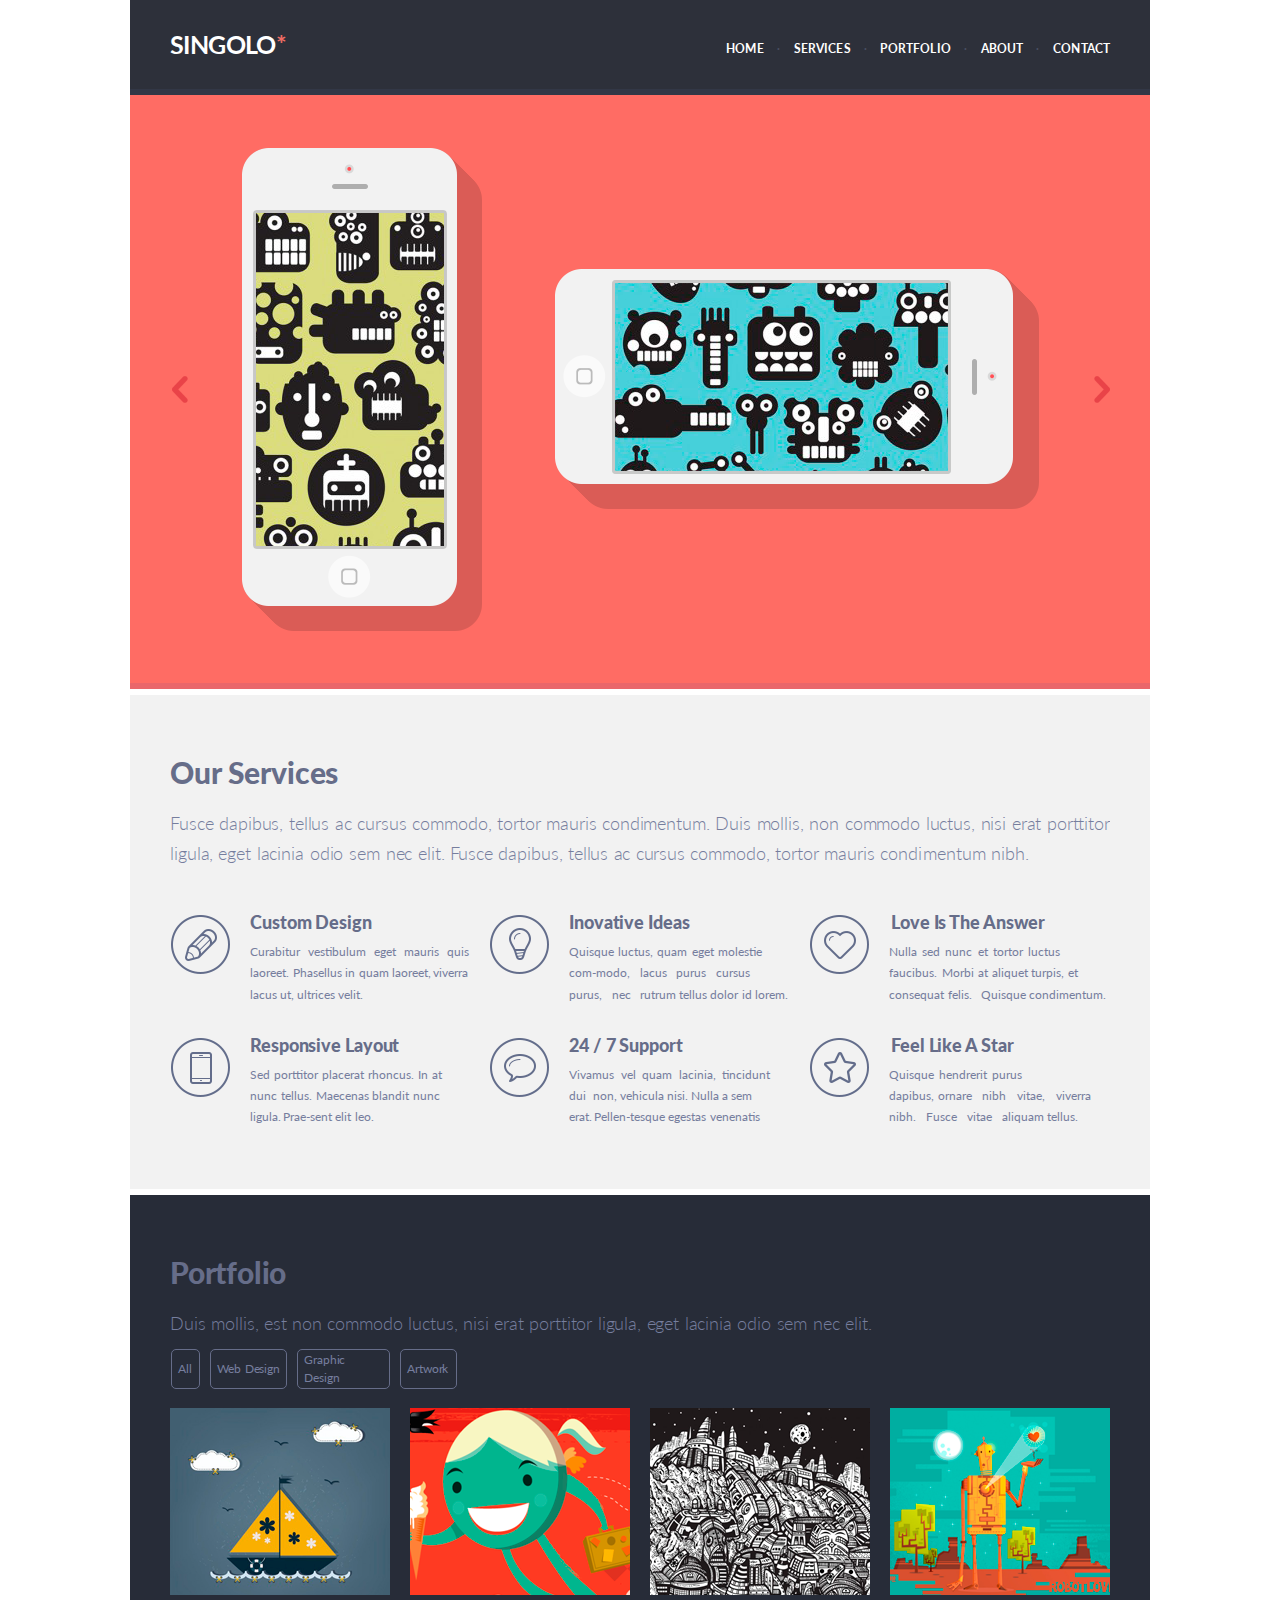
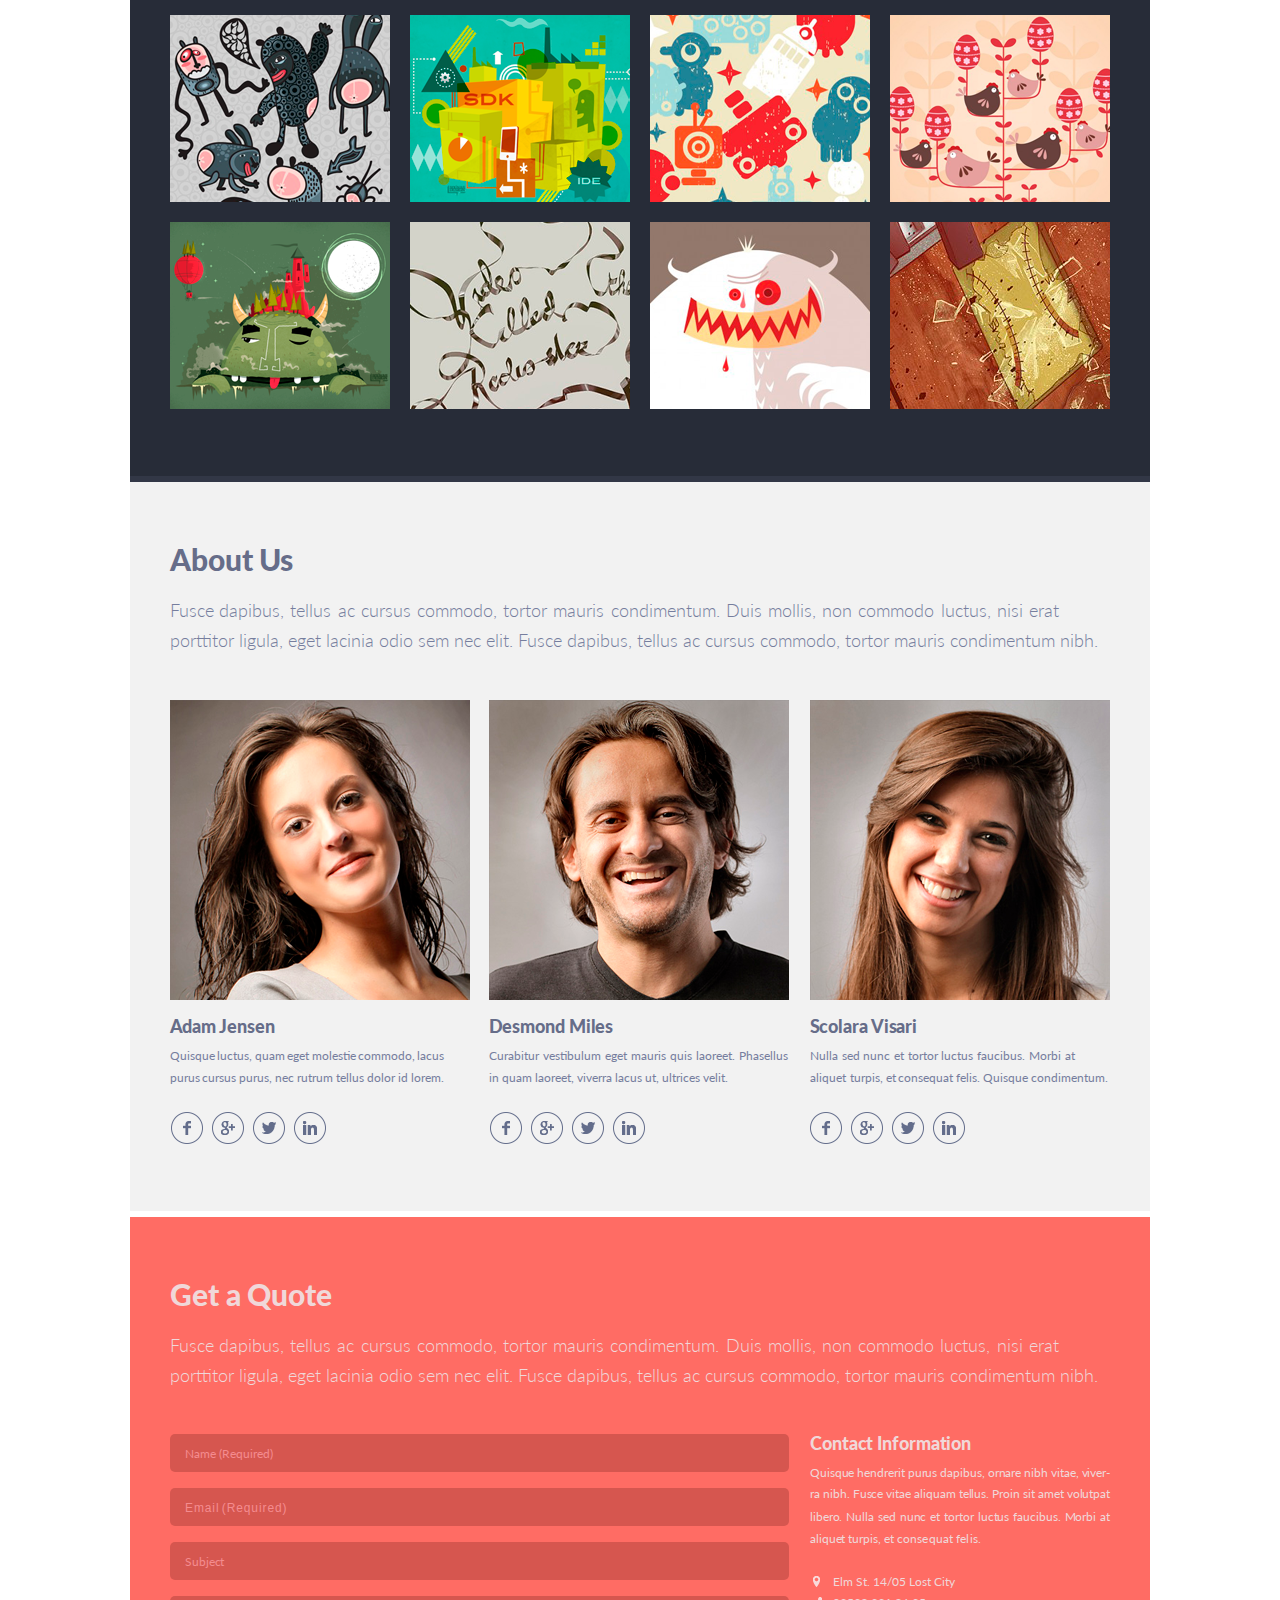
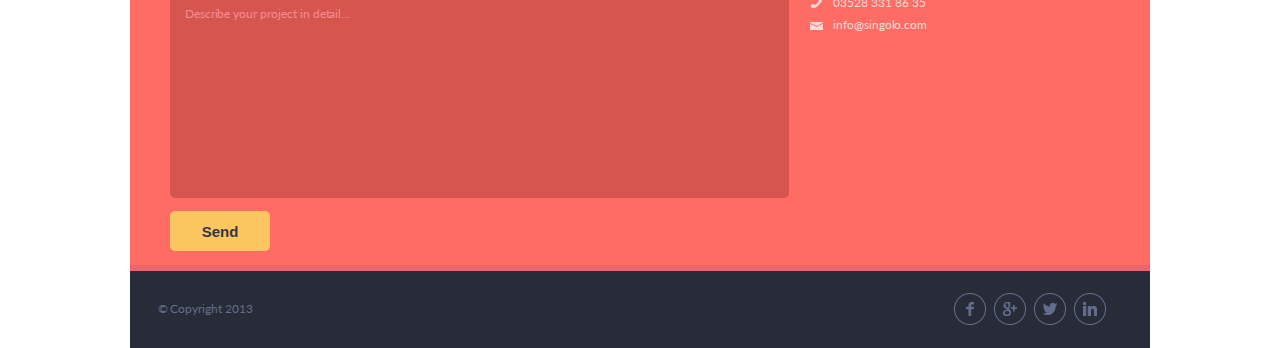
<file: index.html>
<!DOCTYPE html>
<html lang="en">
  <head>
    <meta charset="UTF-8" />
    <meta name="viewport" content="width=device-width, initial-scale=1.0" />
    <link rel="stylesheet" href="./style.css" />
    <link
      href="https://fonts.googleapis.com/css?family=Lato:400,700,300,900&display=swap"
      rel="stylesheet"
    />
    <title>Singolo</title>
  </head>
  <body>
    <div class="header">
      <div class="header_inner">
        
        <div class="header_burger">
           <span class="burger_line"></span>
        </div>

        <div class="logo">SINGOLO</div>
        <div class="site-header__nav-shadow"></div>
        <nav class="nav">
          <a href="#" class="nav-link">Home</a>
          <a href="#services" class="nav-link">Services</a>
          <a href="#portfolio" class="nav-link">Portfolio</a>
          <a href="#about_us" class="nav-link">About</a>
          <a href="#contacts" class="nav-link">Contact</a>
        </nav>
      </div>
    </div>

    <div class="MainSlider">
    
        <div class="slide active">
          <div class="slide-inner">
            <div class="phone-vert phone">
              <img src="./assets/img/iPhoneVert.png" alt="" />
              <img
                src="./assets/img/iPhoneVertDis.png"
                alt=""
                id="disVer"
                class="displayVert display"
              />
            </div>
            <div class="phone-hor phone">
              <img src="./assets/img/iPhonehor.png" alt="" />
              <img
                src="./assets/img/iPhoneHorDis.png"
                alt=""
                id="disHor"
                class="displayHor display"
              />
            </div>
          </div>
        </div>

        <div class="slide2 slide">
            <img src="./assets/img/Slide2.png" alt="" />
        </div>

      <div class="arrow-left">
        <img src="./assets/img/slide-button.png" alt="arrow-left" />
      </div>
      <!--ArrowLeft-->

      <div class="arrow-right">
        <img src="./assets/img/slide-button-right.png" alt="" />
      </div>
      <!--ArrowRight-->
    </div>
    <!--Main Slider-->

    <div class="service anchor" id="services">
      <h1>Our Services</h1>
      <div class="subtitle">
        <span style="word-spacing: -.3px;">
          Fusce dapibus, tellus ac cursus commodo, tortor mauris condimentum.
          Duis mollis, non commodo luctus, nisi erat porttitor ligula,</span
        >
        <span style="word-spacing: .9px;">eget lacinia odio sem nec elit.</span>
        <span style="word-spacing: .4px;">Fusce dapibus, tellus ac cursus</span>
        <span style="letter-spacing: 0.02px;">
          commodo, tortor mauris condimentum nibh.</span
        >
      </div>
      <div class="service-block">
        <div class="service-flex">
          <div class="service-block-item">
            <img
              class="service-image"
              src="./assets/img/service-Pen.png"
              alt=""
            />
            <section class="service-txt">
              <h3>Custom Design</h3>
              <p>
                <span class="service-txt1"
                  >Curabitur vestibulum eget mauris quis laoreet</span
                >.<span class="service-txt2"> Phasellus in quam laoreet,</span
                ><span class="service-txt3"
                  >viverra lacus ut, ultrices velit.</span
                >
              </p>
            </section>
          </div>

          <div class="service-block-item">
            <img
              class="service-image"
              src="./assets/img/service-Bulb.png"
              alt=""
            />
            <section class="service-txt">
              <h3>Inovative Ideas</h3>
              <p>
                <span style="word-spacing: 1.2px;"
                  >Quisque luctus, quam eget molestie com-modo</span
                >,<span style="word-spacing: 6.7px;">
                  lacus purus cursus purus, nec</span
                >
                rutrum<span style="word-spacing: .3px; line-height: 24px;">
                  tellus dolor id lorem.</span
                >
              </p>
            </section>
          </div>

          <div class="service-block-item">
            <img
              class="service-image"
              src="./assets/img/service-heart.png"
              alt=""
            />
            <section class="service-txt">
              <h3>Love Is The Answer</h3>
              <p>
                <span style="word-spacing: 2.2px;"
                  >Nulla sed nunc et tortor luctus faucibus. Morbi</span
                ><span style="word-spacing: .7px;"> at aliquet turpis,</span
                ><span style="word-spacing: .5px;"> et consequat felis.</span>
                <span style="word-spacing: .3px; line-height: 24px;"
                  >Quisque condimentum.</span
                >
              </p>
            </section>
          </div>

          <div class="service-block-item">
            <img
              class="service-image"
              src="./assets/img/service-phone.png"
              alt=""
            />
            <section class="service-txt">
              <h3>Responsive Layout</h3>
              <p>
                <span style="word-spacing: 1px;"
                  >Sed porttitor placerat rhoncus. In at nunc tellus.</span
                ><span style="word-spacing: .5px;">
                  Maecenas blandit nunc ligula.</span
                ><span
                  style="margin-left: 2.2px; word-spacing: .3px; line-height: 22px;"
                  >Prae-sent elit leo.</span
                >
              </p>
            </section>
          </div>
          <div class="service-block-item">
            <img
              class="service-image"
              src="./assets/img/srvice-Bubble.png"
              alt=""
            />
            <section class="service-txt">
              <h3>24 / 7 Support</h3>
              <p>
                <span style="word-spacing: 3.5px;"
                  >Vivamus vel quam lacinia, tincidunt dui non</span
                >,<span style="word-spacing: .1px;">
                  vehicula nisi. Nulla a sem erat.</span
                ><span
                  style="margin-left: 2.2px; word-spacing: .3px; line-height: 22px;"
                  >Pellen-tesque egestas venenatis lorem .</span
                >
              </p>
            </section>
          </div>

          <div class="service-block-item">
            <img
              class="service-image"
              src="./assets/img/service-star.png"
              alt=""
            />
            <section class="service-txt">
              <h3>Feel Like A Star</h3>
              <p>
                <span style="word-spacing: 2px;"
                  >Quisque hendrerit purus dapibus,</span
                ><span style="word-spacing: 7.7px; margin-left: 3.5px;"
                  >ornare nibh vitae, viverra nibh.</span
                ><span
                  style="margin-left: 9.5px; word-spacing: 7.4px;line-height: 22px;"
                  >Fusce vitae aliquam</span
                >
                <span style="margin-left: -6px;">tellus.</span>
              </p>
            </section>
          </div>
        </div>
      </div>
    </div>

    <div class="portfolio anchor" id="portfolio">
      <div class="container">
        <div class="wraper">
          <h2 class="portfolio-title">Portfolio</h2>
          <p class="portfolio-subtitle">
            Duis mollis, est non commodo luctus, nisi erat porttitor ligula,
            eget lacinia odio sem nec elit.
          </p>
        </div>

        <div class="filter">
          <button class="filter-item">
            All
          </button>
          <button style="word-spacing: 1px;" class="filter-item">
            Web Design
          </button>
          <button style="width: 93px;" class="filter-item">
            Graphic Design
          </button>
          <button style="width: 57px;" class="filter-item">
            Artwork
          </button>
        </div>

        <div class="portfolio-album">
          <div class="portfolio-img">
            <img class="pot-img" src="./assets/img/Project1.png" alt="" />
          </div>

          <div class="portfolio-img">
            <img class="pot-img" src="./assets/img/Project2.png" alt="" />
          </div>

          <div class="portfolio-img">
            <img class="pot-img" src="./assets/img/Project3.png" alt="" />
          </div>

          <div class="portfolio-img">
            <img class="pot-img" src="./assets/img/Project4.png" alt="" />
          </div>

          <div class="portfolio-img">
            <img class="pot-img" src="./assets/img/Project5.png" alt="" />
          </div>

          <div class="portfolio-img">
            <img class="pot-img" src="./assets/img/Project6.png" alt="" />
          </div>

          <div class="portfolio-img">
            <img class="pot-img" src="./assets/img/Project7.png" alt="" />
          </div>

          <div class="portfolio-img">
            <img class="pot-img" src="./assets/img/Project8.png" alt="" />
          </div>

          <div class="portfolio-img">
            <img class="pot-img" src="./assets/img/Project9.png" alt="" />
          </div>

          <div class="portfolio-img">
            <img class="pot-img" src="./assets/img/Project10.png" alt="" />
          </div>

          <div class="portfolio-img">
            <img class="pot-img" src="./assets/img/Project11.png" alt="" />
          </div>

          <div class="portfolio-img">
            <img class="pot-img" src="./assets/img/Project12.png" alt="" />
          </div>
        </div>
      </div>
    </div>
    <!--Portfolio-->

    <div class="about anchor" id="about_us">
      <!--about-Us-->
      <div class="container">
        <div class="about-title">About Us</div>
        <div class="about-subtitle">
          Fusce<span style="margin-left: .14px;"> dapibus</span>,<span
            style="word-spacing: 1.2px;"
          >
            tellus ac cursus commodo, tortor mauris condimentum. Duis mollis,
            non commodo luctus, nisi erat porttitor</span
          >
          ligula, eget lacinia odio sem nec elit. Fusce dapibus, tellus ac
          cursus commodo, tortor mauris condimentum nibh.
        </div>
      </div>

      <div class="photo">
        <div class="container">
          <div class="photo-flex">
            <div class="foto-inner">
              <img class="photo-item" src="./assets/img/adam.png" alt="photo" />
              <section class="photo-txt">
                <h2 class="name">Adam Jensen</h2>
                <p class="subName">
                  Quisque luctus, quam eget molestie commodo, lacus purus cursus
                  purus,<span style="word-spacing: .1px;">
                    nec rutrum tellus dolor id lorem.</span
                  >
                </p>
              </section>
              <div class="social">
                <div class="social-icon">
                  <img src="./assets/img/Facebook.svg.png" alt="" />
                  <img src="./assets/img/Google+.png" alt="" />
                  <img src="./assets/img/Twiter.png" alt="" />
                  <img src="./assets/img/LinkedIn.png" alt="" />
                </div>
              </div>
            </div>

            <div class="foto-inner">
              <img
                class="photo-item"
                src="./assets/img/desmond.png"
                alt="photo"
              />
              <section class="photo-txt">
                <h2 class="name">Desmond Miles</h2>
                <p class="subName">
                  Curabitur<span style="word-spacing: 1.05px;">
                    vestibulum eget mauris quis laoreet. Phasellus</span
                  ><span style="word-spacing: -.05px;">
                    in quam laoreet, viverra lacus ut, ultrices velit.</span
                  >
                </p>
              </section>
              <div class="social">
                <div class="social-icon">
                  <img src="./assets/img/Facebook.svg.png" alt="" />
                  <img src="./assets/img/Google+.png" alt="" />
                  <img src="./assets/img/Twiter.png" alt="" />
                  <img src="./assets/img/LinkedIn.png" alt="" />
                </div>
              </div>
            </div>

            <div class="foto-inner">
              <img
                class="photo-item"
                src="./assets/img/scolara.png"
                alt="photo"
              />
              <section class="photo-txt">
                <h2 class="name">Scolara Visari</h2>
                <p class="subName">
                  <span style="word-spacing: .7px;"
                    >Nulla sed nunc et tortor luctus faucibus. Morbi at aliquet
                    turpis,</span
                  ><span style="word-spacing: -.1px;">
                    et consequat felis. Quisque condimentum.</span
                  >
                </p>
              </section>
              <div class="social">
                <div class="social-icon">
                  <img src="./assets/img/Facebook.svg.png" alt="" />
                  <img src="./assets/img/Google+.png" alt="" />
                  <img src="./assets/img/Twiter.png" alt="" />
                  <img src="./assets/img/LinkedIn.png" alt="" />
                </div>
              </div>
            </div>
          </div>
          <!--Foto-flex-->
        </div>
      </div>
    </div>

    <div class="quote anchor" id="contacts">
      <div class="container">
        <div class="quote-inner">
          <h1 class="quote-title">
            Get a
            <span style="margin-left: -1.3px; letter-spacing: -.1px;"
              >Quote</span
            >
          </h1>
          <p class="quote-subtitle">
            Fusce dapibus,<span style="word-spacing: 1.2px;">
              tellus ac cursus commodo, tortor mauris condimentum. Duis mollis,
              non commodo luctus, nisi erat porttitor</span
            >
            ligula, eget lacinia odio sem nec elit. Fusce dapibus, tellus ac
            cursus commodo, tortor mauris condimentum nibh.
          </p>
        </div>
        <div class="form-flex">
          <div class="form">
            <div class="container">
              <form action="contact-information">
                <input
                  class="input-name focus"
                  type="text"
                  placeholder="Name (Required)"
                  required
                />

                <input
                  class="input-mail focus"
                  type="email"
                  placeholder="Email (Required)"
                  required
                />

                <input
                  class="input-subject focus"
                  type="text"
                  placeholder="Subject"
                />
                <textarea
                  class="input-textarea focus"
                  id="txt"
                  cols="30"
                  rows="10"
                  placeholder="Describe your project in detail..."
                ></textarea>
                <button class=" form__submit " type="submit">
                  Send
                </button>
              </form>
            </div>
          </div>

          <div class="info">
            <h2 class="info-title">Contact Information</h2>
            <p class="info-subtitle">
              Quisque hendrerit purus dapibus, ornare nibh vitae, viver-ra nibh.
              Fusce vitae aliquam tellus. Proin sit amet volutpat libero. Nulla
              sed nunc et tortor luctus faucibus. Morbi at
              <span style="line-height: 23px; letter-spacing: 1px;"></span
              >aliquet turpis,<span style="letter-spacing: .12px;">
                et consequat felis.</span
              >
            </p>
            <span class=" contact contact-location"
              >Elm St. 14/05 Lost City
            </span>
            <a href="tel:035283318635" class="contact contact-tel"
              >03528 331 86 35</a
            >
            <a href="mailto:info@singolo.com" class="contact contact-email"
              >info@singolo.com</a
            >
          </div>
        </div>
      </div>

         <div class="message">
           <div class="message-txt">
            <p class="correct">Письмо отправлено</p>
            <p class="theme">Тема:</p>
            <p class="description">Описание:</p>
            <a href="#foot" class="close">OK</a>
           </div>
         </div>

    </div><!--Quote-->

    <div class="footer" id="foot">
      <div class="container">
        <div class="footer-inner">
          <div class="copyright">&copy; Copyright 2013</div>
          <div class="footer-social">
            <a href="#" class="footer-link">
              <img src="./assets/img/Facebook.svg.png" alt="" />
            </a>
            <a href="#" class="footer-link"
              ><img src="./assets/img/Google+.png" alt=""
            /></a>
            <a href="#" class="footer-link">
              <img src="./assets/img/Twiter.png" alt="" />
            </a>
            <a href="#" class="footer-link">
              <img src="./assets/img/LinkedIn.png" alt="" />
            </a>
          </div>
        </div>
      </div>
    </div>
    <script src="./script.js"></script>
  </body>
</html>
</file>
<file: style.css>
@import "/assets/fonts/fonts.css";

body {
  margin: 0 auto;
  padding: 0;
  width: 1020px;
  font-family: "Lato", sans-serif;
}

h1,
h2,
h3,
h4,
h5,
h6,
p {
  margin: 0;
  padding: 0;
}

*,
::before,
::after {
  box-sizing: border-box;
  border: 0;
}

.container {
  width: 940px;
  margin: 0 auto;
}

/*Header____________________________________________*/

.header {
  /*background: url("./assets/img/HeaderBackGround.png");*/
  background-color: #2D303A;
  height: 95px;
  border-bottom: 6px solid #323746;
  max-width: 1020px;
  width: 100%;
}

.header_burger {
  display: none;
}

.sticky {
  position: fixed;
  width: 1020px;
  z-index: 9999;
  opacity: 80%;
  transition: 0.4s linear;
}

.header_inner {
  display: flex;
  justify-content: space-between;
  max-width: 1020px;
}

.logo {
  color: #fff;
  font-weight: 700;
  line-height: 30px;
  letter-spacing: -0.6px;
  font-size: 25px;
  padding-top: 29px;
  margin-left: 40px;
  padding-bottom: 34px;
}

.logo::after {
  content: "*";
  color: #f06c64;
}

/*Nav_______________________________________________*/
.nav {
  display: flex;
  justify-content: center;
  padding-top: 35px;
  margin-right: 10px;
}

.nav-link {
  color: #fff;
  text-decoration: none;
  text-transform: uppercase;
  font-weight: 700;
  letter-spacing: 0.16px;
  line-height: 30px;
  zoom: 96%;
  font-size: 12px;
  margin-right: 31px;
  transition: color 0.2s linear;
  position: relative;
}

.nav-link.active {
  color: #f06c64;
}

.nav-link::after {
  content: ".";
  color: #494e62;
  width: 5px;
  height: 5px;
  position: absolute;
  top: -3px;
  right: -21px;
  transform: translate(-50%);
}

.nav-link:last-child::after {
  display: none;
}

.nav-link:hover {
  cursor: pointer;
  color: #f06c64;
}
/*_______________________________________________Nav*/
/*_____________________________________________Header*/

/*Slider_____________________________________________*/

.MainSlider {
  position: relative;
  width: 100%;
  max-width: 1020px;
  overflow: hidden;
  display: flex;
}

.slide-inner {
  display: flex;
  padding-top: 53px;
  padding-bottom: 55px;
  overflow: hidden;

  background: url("assets/img/SliderBackGround.png");
  border-bottom: 6px solid #ea676b;
  width: 1020px;
  height: 594px;
  position: absolute;
}

.phone-vert {
  margin-left: 112px;
  position: relative;
}

.displayVert {
  position: absolute;
  top: 65px;
  left: 14px;
}

.phone-hor {
  margin-top: 121px;
  margin-left: 73px;
  position: relative;
}

.displayHor {
  position: absolute;
  top: 11px;
  left: 57px;
}

.slide2 {
  height: 100%;
  width: 1020px;
  border-bottom: 6px solid #648bf0;
  position: absolute;
}

.slide {
  width: 1020px;
  height: 600px;
  animation: 0.5s ease-in-out;
  position: relative;
  display: none;
}

/*display:none from display*/
.phone--off {
  opacity: 0;
}

.arrow-left {
  position: absolute;
  margin-top: 281px;
  margin-left: 42px;
}

.arrow-right {
  position: absolute;
  margin-top: 281px;
  margin-left: 964px;
}

.arrow-left,
.arrow-right:hover {
  cursor: pointer;
}

.active,
.next {
  display: block;
}

.to-left {
  animation-name: left;
}

.to-right {
  animation-name: right;
  animation-direction: reverse;
}

.from-left {
  animation-name: left;
  animation-direction: reverse;
}

.from-right {
  animation-name: right;
}

@keyframes left {
  from {
    left: 0;
  }
  to {
    left: -100%;
  }
}

@keyframes right {
  from {
    left: 100%;
  }
  to {
    left: 0%;
  }
}

/*___________________________________________Slider*/

/*Service_________________________________________*/

.service {
  background: url("assets/img/serviceBackGround.png") center no-repeat;
  background-size: cover;
  margin: 0 auto;
  border-bottom: 6px solid #fff;
  height: 500px;
}

h1 {
  font-size: 30px;
  line-height: 30px;
  color: #666d89;
  font-weight: 900;
  letter-spacing: -0.15px;
  padding-top: 62px;
  padding-left: 40px;
  word-spacing: 0.1px;
}

.subtitle {
  font-size: 18px;
  color: #767e9e;
  font-weight: 300;
  line-height: 30px;
  padding-top: 21px;
  letter-spacing: -0.1px;
  margin-left: 40px;
  margin-right: 40px;
  text-align: justify;
  overflow: hidden;
}

.service-block {
  display: flex;
  flex-wrap: wrap;
  margin: 0 auto;
  width: 940px;
  overflow: hidden;
}

.service-flex {
  display: flex;
  flex-wrap: wrap;
  overflow: hidden;
}

.service-block-item {
  display: flex;
  margin-top: 47px;
  width: 300px;
  overflow: hidden;
}

.service-image {
  height: 59px;
  margin-left: 1px;
}

.service-txt {
  display: flex;
  flex-direction: column;
  margin-left: 0px;
  overflow: hidden;
}

h3 {
  color: #666d89;
  font-size: 18px;
  letter-spacing: -0.1px;
  font-weight: 900;
  margin-top: -4px;
  margin-left: 20px;
  overflow: hidden;
}

.service-txt p {
  font-size: 12px;
  word-spacing: 6px;
  color: #767e9e;
  line-height: 21px;
  margin-top: 8px;
  margin-left: 20px;
  overflow: hidden;
  height: 66px;
}

.service-txt1 {
  word-spacing: 5px;
  overflow: hidden;
}

.service-txt2 {
  word-spacing: 0.5px;
  overflow: hidden;
}

.service-txt3 {
  margin-left: 2.3px;
  word-spacing: 0.1px;
  line-height: 22px;
  overflow: hidden;
}

.service-block-item:nth-child(2) {
  margin-left: 19px;
}

.service-block-item:nth-child(3) {
  margin-left: 20px;
}

.service-block-item:nth-child(3) h3 {
  margin-left: 22px;
}

.service-block-item:nth-child(4) {
  margin-top: 31px;
}

.service-block-item:nth-child(5) {
  margin-top: 31px;
  margin-left: 19px;
}

.service-block-item:nth-child(6) {
  margin-top: 31px;
  margin-left: 20px;
}

.service-block-item:nth-child(6) h3 {
  margin-left: 22px;
}

.container {
  width: 940px;
  margin: 0 auto;
}

/*Portfolio_________________________________________*/

.portfolio {
  background: url("assets/img/PortfolioBg.png");
  border-bottom: 6px solid #323746;
}

.portfolio-title {
  font-size: 30px;
  padding-top: 59px;
  font-weight: 900;
  color: #666d89;
  letter-spacing: -0.2px;
}

.portfolio-subtitle {
  font-size: 18px;
  font-weight: 300;
  color: #767e9e;
  padding-top: 22px;
  word-spacing: 0.6px;
  letter-spacing: -0.1px;
}

.filter {
  padding-top: 15px;
  display: flex;
}

.filter-item {
  font-size: 12px;
  margin-right: 10px;
  line-height: 18px;
  font-weight: 400;
  font-family: "Lato", serif;
  letter-spacing: -0.1px;
  text-align: justify;
  color: #767e9e;
  background: transparent;
  cursor: pointer;
  border: 1px solid rgb(102, 109, 137);
  border-radius: 5px;
  outline: none;
}

.filter-item:nth-child(1) {
  font-size: 12px;
  margin-right: 10px;
  margin-left: 1px;
  line-height: 18px;
  width: 29px;
  font-weight: 400;
  font-family: "Lato", serif;
  letter-spacing: -0.1px;
  text-align: justify;
  color: #767e9e;
  background: transparent;
  cursor: pointer;
  border: 1px solid rgb(102, 109, 137);
  border-radius: 5px;
}

.filter-item.active {
  border: 1px solid #fff;
  color: #fff;
}

.filter-item:hover {
  background-color: rgba(255, 255, 255, 80%);
}

.portfolio-album {
  margin-bottom: 64px;
  list-style: none;
  display: grid;
  grid-template-columns: 1fr 1fr 1fr 1fr;
  grid-template-rows: 1fr 1fr 1fr;
  overflow: hidden;
  column-gap: 20px;
  row-gap: 17px;
  margin-top: 19px;
  max-height: 604px;
}

.portfolio-img:hover {
  cursor: pointer;
}

.portfolio-imgBorder {
  -webkit-transform: scale(0.92);
  -ms-transform: scale(0.92);
  transform: scale(0.92);
  overflow: hidden;
  transition: 0.2s linear;
  outline: 5px solid #f06c64;
}

/*_________________________________________Potfolio*/

/*About Us__________________________________________*/

.about {
  padding-top: 59px;
  background: url("assets/img/AboutBg.png");
  border-bottom: 6px solid #fff;
}

.about-title {
  font-size: 30px;
  font-weight: 900;
  color: #666d89;
  letter-spacing: -0.1px;
}

.about-subtitle {
  font-size: 18px;
  font-weight: 300;
  color: #767e9e;

  padding-top: 18px;
  line-height: 30px;
}

.photo {
  display: flex;
  padding-top: 45px;
}

.photo-flex {
  display: flex;
  padding-bottom: 64px;
}

.foto-inner {
  width: 33.33%;
  margin-right: 19px;
}

.foto-inner:nth-child(3) {
  width: 33.33%;
  margin-left: 2px;
}

.foto-inner:nth-child(3) img {
  margin-left: -0.1px;
}

.name {
  font-size: 18px;
  font-weight: 900;
  color: #666d89;
  white-space: nowrap;

  padding-top: 12px;
  letter-spacing: -0.1px;
  margin-left: -0.5px;
}

.subName {
  font-size: 12px;
  font-weight: 400;
  color: #767e9e;
  line-height: 21.5px;
  word-spacing: -0.6px;

  margin-top: 8px;
  margin-left: -0.05px;
}

.social-icon {
  margin-top: 24px;
  margin-left: 0.5px;
}

.social-icon img {
  margin-right: 5px;
  cursor: pointer;
  transition: 0.2s linear;
}

.social-icon img:hover {
  filter: hue-rotate(110deg);
  -webkit-filter: hue-rotate(110deg);
}

/*_________________________________________About Us*/

/*Quote____________________________________________-*/

.quote {
  background: url("assets/img/QuoteBg.png");
  border-bottom: 6px solid #ea676b;
  position: relative;
}

.form-flex {
  display: flex;
}

.quote-inner {
  display: flex;
  flex-direction: column;
}

.quote-title {
  font-size: 30px;
  font-weight: 900;
  color: #f0d8d9;
  margin-left: -40px;
  word-spacing: 0.8px;
}

.quote-subtitle {
  font-size: 18px;
  font-weight: 300;
  color: #f0d8d9;
  line-height: 30px;

  margin-top: 21px;
}

.form {
  display: flex;
  margin-top: 44px;
  width: 620px;
}

.input-name {
  width: 619px;
  height: 38px;
  padding-left: 15px;
  border-radius: 5px;
  border: none;
  background-color: #d6564f;
  font-stretch: extra-condensed;
  word-spacing: 0.7px;
  color: rgb(0, 0, 0);
}

.input-name::placeholder {
  font-family: "Lato", serif;
  word-spacing: -0.1px;
  color: #f48c8f;
  font-size: 12px;
  font-weight: 400;
}

.input-name:valid {
  background-color: rgba(24, 209, 8, 0.5);
}

.input-mail {
  width: 619px;
  height: 38px;
  border-radius: 5px;
  padding-left: 15px;
  border: none;
  background-color: #d6564f;
  margin-top: 16px;
  color: rgb(0, 0, 0);
}

.input-mail:valid {
  background-color: rgba(24, 209, 8, 0.5);
}

.input-mail::placeholder {
  color: #f48c8f;
  font-size: 12px;
  font-weight: 400;
  line-height: 15px;
  font-stretch: extra-condensed;
  letter-spacing: 0.9px;
  word-spacing: -2px;
}

.input-subject {
  width: 619px;
  height: 38px;
  border-radius: 5px;
  padding-left: 15px;
  border: none;
  background-color: #d6564f;
  margin-top: 16px;
  color: rgb(0, 0, 0);
}

.input-subject::placeholder {
  color: #f48c8f;
  font-size: 12px;
  font-weight: 400;
  font-family: "Lato", serif;
  line-height: 21.5px;
  font-stretch: extra-condensed;
  letter-spacing: -0.1px;
  word-spacing: -2px;
}

.input-textarea {
  color: rgb(0, 0, 0);
  background: none;
  border: none;
  resize: none;
  padding-left: 15px;
  padding-top: 7px;
  margin-top: 16px;
  border-radius: 5px;
  width: 619px;
  height: 202px;
  background-color: #d6564f;
}

.input-textarea::placeholder {
  color: #f48c8f;
  font-size: 12px;
  font-family: "Lato", serif;
  font-weight: 400;
  line-height: 21.5px;
  font-stretch: extra-condensed;
  letter-spacing: -0.1px;
  word-spacing: 0.3px;
}

.focus:focus {
  background-color: #f7cfcf;
  box-shadow: 0px 0px 7px -1px rgba(0, 0, 0, 0.39);
}

.info {
  margin-top: 42px;
  margin-left: 20px;
  display: flex;
  flex-direction: column;
}

.info-title {
  font-size: 18px;
  font-weight: 900;
  color: #f0d8d9;
  letter-spacing: -0.1px;
}

.info-subtitle {
  color: #f0d8d9;
  font-size: 12px;
  font-weight: 400;
  line-height: 21.3px;
  font-family: "Lato", se rif;
  margin-top: 8px;
  letter-spacing: -0.1px;
  text-align: justify;
}

.contact-location {
  font-size: 12px;
  font-weight: 400;
  font-family: "Lato", serif;
  color: #f0d8d9;
  margin-top: 25px;
  margin-left: 23px;

  letter-spacing: -0.05px;
  word-spacing: 0.2px;

  position: relative;
}

.contact-location::before {
  left: -20px;
  margin-top: 1px;
  position: absolute;
  content: url("assets/img/location.png");
}

.contact-tel {
  font-size: 12px;
  font-weight: 400;
  font-family: "Lato", serif;
  text-decoration: none;
  color: #f0d8d9;
  margin-top: 6px;
  margin-left: 23px;

  letter-spacing: -0.05px;
  word-spacing: 0.2px;

  position: relative;
}

.contact-tel::before {
  left: -22px;
  margin-top: 1px;
  position: absolute;
  content: url("assets/img/phone.png");
}

.contact-email {
  font-size: 12px;
  font-weight: 400;
  font-family: "Lato", serif;
  text-decoration: none;
  color: #f0d8d9;
  margin-top: 7px;
  margin-left: 23px;

  letter-spacing: -0.05px;

  position: relative;
}

.contact-email::before {
  left: -23px;
  margin-top: 1px;
  position: absolute;
  content: url("assets/img/mail.png");
}

.form__submit {
  background-color: #fbc65f;
  color: #323746;
  border-radius: 5px;
  height: 40px;
  width: 100px;
  font-size: 15px;
  font-weight: 700;
  text-align: center;
  margin-top: 10px;
  margin-left: 0px;

  margin-bottom: 14px;

  transition: 0.2s linear;
}

.form__submit:hover {
  cursor: pointer;
  color: #fff;
}

/*Quote_____________________________________________*/

/*Footer____________________________________________*/

.footer {
  background: url("./assets//img/footerBg.png");
}

.footer-inner {
  display: flex;
  justify-content: space-between;
  padding-bottom: 20px;
  margin-left: -42px;
  width: 1020px;
}

.copyright {
  margin-top: 30px;
  margin-left: 30px;
  font-weight: 400;
  word-spacing: -0.6px;
  color: #666d89;
  font-size: 12px;
}

.footer-social {
  display: flex;
  margin-top: 22px;
  margin-right: 42px;
}

.footer-link {
  margin-left: 8px;
  transition: 0.2s linear;
}

.footer-link:hover {
  filter: sepia(100%);
  -webkit-filter: blur(100%);
}

.message {
  position: absolute;
  display: flex;
  display: none;
  top: 50%;
  left: 30%;
  width: 400px;
  height: 200px;
  background-color: rgba(251, 199, 95, 0.61);
  border-radius: 10px;
  transition: 0.2s ease;
}

.message-txt {
  display: flex;
  flex-direction: column;
  color: #fff;
  margin-top: 60px;
  margin-left: 135px;
}

.theme {
  margin-top: 10px;
}
.description {
  margin-top: 10px;
  flex-wrap: wrap;
  overflow: hidden;
}

.close {
  margin-top: 20px;
  margin-left: 30px;
  width: 40px;
  height: 25px;
  cursor: pointer;
  color: #fff;
  font-weight: bold;
  text-align: center;
  vertical-align: middle;
  text-decoration: none;
  border: 1px solid #fff;
  border-radius: 5px;
  transition: 0.2s linear;
}

.close:hover {
  background-color: #fff;
  color: #323746;
}

html {
  scroll-behavior: smooth;
}

@media screen and (max-width: 768px) {
  body {
    margin: 0 auto;
    padding: 0;
    width: 100%;
    max-width: 768px;
    font-family: "Lato", sans-serif;
  }

  .container {
    width: 100%;
    margin: 0 auto;
  }

  /*Header____________________________________________*/

  .header {
    /*background: url("./assets/img/HeaderBackGround.png");*/
    background-color: #2D303A;
    background-size: cover;
    height: 95px;
    border-bottom: 6px solid #323746;
    width: 100%;
    max-width: 768px;
    overflow: hidden;
  }

  .logo {
    margin-left: 40px;
  }

  /*Nav_______________________________________________*/
  .nav {
    display: flex;
    justify-content: center;
    padding-top: 35px;
    margin-left: -454px;
    margin-right: 20px;
  }

  .MainSlider {
    position: relative;
    width: 100%;
    max-width: 768px;
    height: 447.25px;
  }

  .slide-inner {
    display: flex;
    padding-top: 53px;
    padding-bottom: 55px;

    background: url("assets/img/SliderBackGround.png");
    background-size: cover;
    border-bottom: 6px solid #ea676b;
    width: 768px;
  }

  .phone-vert {
    margin-left: 83.95px;
    top:-20px;
    position: relative;
  }
  .phone-vert img {
    width: 180.71px;
    height: 381.5px;
  }

  .displayVert {
    position: absolute;
    top: 51px;
    left: 10px;
  }
  #disVer {
    width: 143px;
    height: 265px;
  }

  .phone-hor {
    margin-top: 75px;
    margin-left: 73px;
    position: relative;
  }
  .phone-hor img {
    width: 363.67px;
    height: 189.56px;
  }

  .displayHor {
    position: absolute;
    top: 10px;
    left: 44px;
  }
  #disHor {
    width: 251px;
    height: 152px;
  }

  .slide2 {
    width: 768px;
    background-color: rgb(100, 139, 240);;
    border-bottom: 6px solid #648bf0;
  }

  .slide2 img {
    height: 445.4px;
    width: 768px;
  }

  /*display:none from display*/
  .none {
    display: none;
  }

  .arrow-left {
    position: absolute;
    margin-top: 212px;
    margin-left: 29.42px;
  }

  .arrow-right {
    position: absolute;
    margin-top: 212px;
    margin-left: 725px;
    margin-right: 26.88;
  }

  .arrow-left,
  .arrow-right:hover {
    cursor: pointer;
  }

  /*___________________________________________Slider*/

  /*Service_________________________________________*/

  .service {
    background: url("assets/img/serviceBackGround.png") center no-repeat;
    background-size: cover;
    margin: 0 auto;
    border-bottom: 6px solid #fff;
    height: 691px;
  }

  h1 {
    margin-left: 41px;
    padding-left: 0px;
  }

  .subtitle {
    font-size: 18px;
    color: #767e9e;
    font-weight: 300;
    line-height: 30px;
    padding-top: 21px;
    letter-spacing: -0.1px;
    margin-left: 41px;
    margin-right: 40px;
    text-align: justify;
    overflow: hidden;
    width: 687px;
  }

  .service-block {
    display: flex;
    flex-wrap: wrap;
    margin: 0 auto;
    width: 687px;
    overflow: hidden;
  }

  .service-block-item:nth-child(1) {
    /*margin-left: 17px;*/
  }

  .service-block-item:nth-child(2) {
    margin-left: 53px;
  }

  .service-block-item:nth-child(3) {
    margin-left: 0px;
  }

  .service-block-item:nth-child(3) h3 {
    margin-left: 22px;
  }

  .service-block-item:nth-child(4) {
    margin-top: 45px;
    margin-left: 53px;
  }

  .service-block-item:nth-child(5) {
    margin-top: 31px;
    margin-left: 0px;
  }

  .service-block-item:nth-child(6) {
    margin-top: 31px;
    margin-left: 53px;
  }

  .service-block-item:nth-child(6) h3 {
    /* margin-left: 22px;*/
  }

  /*Portfolio_________________________________________*/

  .portfolio {
    background: url("assets/img/PortfolioBg.png");
    border-bottom: 6px solid #323746;
    width: 768px;
    height: 1094.4px;
  }

  .portfolio-title {
    font-size: 30px;
    padding-top: 59px;
    font-weight: 900;
    color: #666d89;
    letter-spacing: -0.2px;
    margin-left: 41px;
  }

  .portfolio-subtitle {
    font-size: 18px;
    font-weight: 300;
    color: #767e9e;
    padding-top: 22px;
    word-spacing: 0.6px;
    letter-spacing: -0.1px;
    margin-left: 41px;
    width: 650px;
  }

  .filter {
    padding-top: 15px;
    display: flex;
    margin-left: 41px;
    outline: none;
  }

  .portfolio-album {
    margin-bottom: 64px;
    list-style: none;
    display: grid;
    grid-template-columns: 1fr 1fr 1fr;
    grid-template-rows: 1fr 1fr 1fr 1fr;
    overflow: hidden;
    column-gap: 14px;
    row-gap: 14px;
    margin-top: 19px;
    width: 700px;
    margin-left: 39px;
    max-height: 794px;
    outline: none;
  }

  .portfolio-img {
    width: 216.19px;
    height: 183.76px;
    outline: none;
  }

  /*_________________________________________Potfolio*/

  /*About Us__________________________________________*/

  .about {
    padding-top: 59px;
    background: url("assets/img/AboutBg.png");
    background-size: cover;
    border-bottom: 6px solid #fff;
    height: 676, 6px;
  }

  .about-title {
    margin-left: 40px;
  }

  .name {
    font-size: 18px;
    font-weight: 900;
    color: #666d89;
    white-space: nowrap;

    padding-top: 12px;
    letter-spacing: -0.1px;
  }

  .about-subtitle {
    font-size: 18px;
    font-weight: 300;
    color: #767e9e;

    padding-top: 18px;
    line-height: 30px;
    width: 688px;
    margin-left: 40px;
  }

  .photo {
    display: flex;
    padding-top: 45px;
    width: 688px;
    margin-left: 42px;
  }

  .photo-item {
    width: 218.94px;
    height: 218.94px;
  }

  .foto-inner:nth-child(3) {
    width: 33.33%;
    margin-right: 0px;
    /* margin-left: 2px;*/
  }

  /*_________________________________________About Us*/

  /*Quote____________________________________________-*/

  .quote {
    background: url("assets/img/QuoteBg.png");
    border-bottom: 6px solid #ea676b;
    position: relative;
  }

  .quote-title {
    font-size: 30px;
    font-weight: 900;
    color: #f0d8d9;
    margin-left: 42px;
    word-spacing: 0.8px;
  }

  .quote-subtitle {
    font-size: 18px;
    font-weight: 300;
    color: #f0d8d9;
    line-height: 30px;

    margin-top: 14px;
    margin-left: 42px;
    width: 689px;
    height: 96px;
  }

  .form {
    display: flex;
    margin-top: 19px;
    margin-left: 39px;
    width: 442px;
  }

  .input-name {
    width: 442px;
    height: 38px;
    padding-left: 15px;
    border-radius: 5px;
    border: none;
    background-color: #d6564f;
    font-stretch: extra-condensed;
    word-spacing: 0.7px;
    color: rgb(0, 0, 0);
  }

  .input-name::placeholder {
    font-family: "Lato", serif;
    word-spacing: -0.1px;
    color: #f48c8f;
    font-size: 12px;
    font-weight: 400;
  }

  .input-name:valid {
    background-color: rgba(24, 209, 8, 0.5);
  }

  .input-mail {
    width: 442px;
    height: 38px;
    border-radius: 5px;
    padding-left: 15px;
    border: none;
    background-color: #d6564f;
    margin-top: 16px;
    color: rgb(0, 0, 0);
  }

  .input-subject {
    width: 442px;
    height: 38px;
    border-radius: 5px;
    padding-left: 15px;
    border: none;
    background-color: #d6564f;
    margin-top: 16px;
    color: rgb(0, 0, 0);
  }

  .input-textarea {
    color: rgb(0, 0, 0);
    background: none;
    border: none;
    resize: none;
    padding-left: 15px;
    padding-top: 7px;
    margin-top: 16px;
    border-radius: 5px;
    width: 442px;
    height: 202px;
    background-color: #d6564f;
  }

  .form__submit {
    background-color: #fbc65f;
    color: #323746;
    border-radius: 5px;
    height: 40px;
    width: 100px;
    font-size: 15px;
    font-weight: 700;
    text-align: center;
    margin-top: 10px;
    margin-left: 0px;

    margin-bottom: 14px;

    transition: 0.2s linear;
  }

  .form__submit:hover {
    cursor: pointer;
    color: #fff;
  }

  .info {
    margin-top: 42px;
    margin-left: 29px;
    display: flex;
    flex-direction: column;
  }

  .info-title {
    font-size: 18px;
    font-weight: 900;
    color: #f0d8d9;
    letter-spacing: -0.1px;
  }

  .info-subtitle {
    color: #f0d8d9;
    font-size: 12px;
    font-weight: 400;
    line-height: 21.3px;
    font-family: "Lato", se rif;
    margin-top: 8px;
    letter-spacing: -0.1px;
    text-align: justify;
    width: 221px;
    height: 142px;
  }

  .contact-location {
    font-size: 12px;
    font-weight: 400;
    font-family: "Lato", serif;
    color: #f0d8d9;
    margin-top: -1px;
    margin-left: 23px;

    letter-spacing: -0.05px;
    word-spacing: 0.2px;

    position: relative;
  }

  .contact-location::before {
    left: -20px;
    position: absolute;
    content: url("assets/img/location.png");
  }

  .contact-tel {
    font-size: 12px;
    font-weight: 400;
    font-family: "Lato", serif;
    text-decoration: none;
    color: #f0d8d9;
    margin-top: 3px;
    margin-left: 23px;

    letter-spacing: -0.05px;
    word-spacing: 0.2px;

    position: relative;
  }

  .contact-tel::before {
    left: -22px;
    margin-top: 1px;
    position: absolute;
    content: url("assets/img/phone.png");
  }

  .contact-email {
    font-size: 12px;
    font-weight: 400;
    font-family: "Lato", serif;
    text-decoration: none;
    color: #f0d8d9;
    margin-top: 3px;
    margin-left: 23px;

    letter-spacing: -0.05px;

    position: relative;
  }

  .contact-email::before {
    left: -23px;
    margin-top: 1px;
    position: absolute;
    content: url("assets/img/mail.png");
  }

  /*Quote_____________________________________________*/

  /*Footer____________________________________________*/

  .footer {
    background: url("./assets//img/footerBg.png");
    width: 768px;
    overflow: hidden;
  }

  .copyright {
    margin-top: 30px;
    margin-left: 81px;
    font-weight: 400;
    word-spacing: -0.6px;
    color: #666d89;
    font-size: 12px;
  }

  .footer-social {
    display: flex;
    margin-top: 22px;
    margin-right: 280px;
  }

  .footer-link {
    margin-left: 8px;
    transition: 0.2s linear;
  }

  .footer-link:hover {
    filter: sepia(100%);
    -webkit-filter: blur(100%);
  }

  .message {
    position: absolute;
    display: flex;
    display: none;
    top: 50%;
    left: 30%;
    width: 400px;
    height: 200px;
    background-color: rgba(251, 199, 95, 0.61);
    border-radius: 10px;
    transition: 0.2s ease;
    overflow: hidden;
  }

  .message-txt {
    display: flex;
    flex-direction: column;
    color: #fff;
    margin-top: 60px;
    margin-left: 135px;
  }

  .theme {
    margin-top: 10px;
  }
  .description {
    margin-top: 10px;
    flex-wrap: wrap;
  }

  .close {
    margin-top: 20px;
    margin-left: 30px;
    width: 40px;
    height: 25px;
    cursor: pointer;
    color: #fff;
    font-weight: bold;
    text-align: center;
    vertical-align: middle;
    text-decoration: none;
    border: 1px solid #fff;
    border-radius: 5px;
    transition: 0.2s linear;
  }

  .close:hover {
    background-color: #fff;
    color: #323746;
  }

  html {
    scroll-behavior: smooth;
  }
}

/*   Media (max-width:375px)                             */

@media screen and (max-width: 375px) {
  body {
    margin: 0 auto;
    padding: 0;
    width: 100%;
    font-family: "Lato", sans-serif;
  }

  .container {
    width: 100%;
    margin: 0 auto;
  }

  /*Header____________________________________________*/

  .header {
    background: url("./assets/img/HeaderBackGround.png");
    height: 71px;
    width: 375px;
    border: none;
    opacity: 1;
  }


 
  .logo {
    margin-right: 135px;
    margin-left: 0px;
    margin-top: 24px;
    padding: 0px;
    padding-bottom: 23px;
    z-index: 2;
    font-size: 19.6px;
    line-height: 24px;
  }

  .logo_active {
    transform: translateX(-81px);
    transition: .4s linear;
  }

  /*Nav_______________________________________________*/
  .nav {
    position: absolute;
    flex-direction: column;
    justify-content: center;
    padding-top: 205px;
    margin-left: 0px;
    width: 278px;
    left: -100%;
    height: 100vh;
    background-color: #2D303A;
    z-index: 1;
    box-shadow: 0px -40px 20px rgba(0, 0, 0, 0.4);
  }

  .nav_active {
    display: block;
    position: fixed;
    transform: translateX(135%);
    transition: .4s ease-in-out;
    
  }

  .site-header__nav-shadow {
    display: block;
    width: 100vw;
    height: 100vh;
    background: #2D303A;
    position: absolute;
    z-index: 1;
    top: 0;
    opacity: 0;

    left: -100%;
    transition: opacity .27s ease-in-out,
                left .27s step-end;
  }

  .site-header__nav-shadow.active {
    position: fixed;
    opacity: 0.6;
    left: 0;

    transition: opacity .27s ease-in-out,
                left .27s step-start;
  }

  .nav-link {
    margin: 0px;
    margin-top: 27px;
    margin-left: 71px;
    display: block;
    font-size: 24px;
    line-height: 29px;
  }
  .nav-link::after{
    display: none;
  }

  .header_burger {
    display: block;
    position: relative;
    width: 25px;
    height: 20px;
    margin-top: 26px;
    margin-left: 20px;
    z-index: 2;
  }

  .burger_line {
    position: absolute;
    background-color: #fff;
    width: 25px;
    height: 2.4px;
    margin-top: -2.2px;
    top: 50%;
    border-radius: 5px;
  }

  .burger_line::before,
  .burger_line::after {
    content: "";
    display: block;
    background-color: #fff;
    width: 25px;
    height: 2.4px;
    border-radius: 2px;
    position: absolute;
  }

  .burger_line::before {
    transform: translateY(-6.4px);
  }

  .burger_line::after {
    transform: translateY(6.4px);
  }

  .burger_active {
    transform: rotate(90deg);
    transition: .4s ease-in-out;
  }

  .MainSlider {
    position: relative;
    width: 375px;
    height: 218.38px;
    overflow: hidden;
  }

  .slide-inner {
    display: flex;
    padding-top: 23.07px;
    padding-bottom: 55px;
    width: 375px;

    background: url("assets/img/SliderBackGround.png");
    border-bottom: 6px solid #ea676b;
    overflow: hidden;
    position: absolute;
  }

  .phone-vert {
    margin-left: 41.18px;
    top: 0px;
    position: relative;
  }
  .phone-vert img {
    width: 88.24px;
    height: 186.28px;
  }

  .displayVert {
    position: absolute;
    top: 25px;
    left: 5px;
  }
  #disVer {
    width: 70px;
    height: 129px;
  }

  .phone-hor {
    margin-top: 41.85px;
    margin-left: 35.85px;
    position: relative;
  }
  .phone-hor img {
    width: 177.57px;
    height: 92.56px;
  }

  .displayHor {
    position: absolute;
    top: 5px;
    left: 21px;
  }
  #disHor {
    width: 125px;
    height: 74px;
  }

  .slide2 {
    width: 375px;
    border-bottom: 6px solid #648bf0;
  }

  .slide2 img {
    height: 218.5px;
    width: 375px;
  }

  /*display:none from display*/
  .none {
    display: none;
  }

  .arrow-left {
    position: absolute;
    margin-top: 98.26px;
    margin-left: 9.76px;
  }

  .arrow-right {
    position: absolute;
    margin-top: 98.26px;
    margin-left: 351.29px;
  }

  .arrow-left,
  .arrow-right:hover {
    cursor: pointer;
  }

  /*___________________________________________Slider*/

  /*Service_________________________________________*/

  .service {
    background: url("assets/img/serviceBackGround.png") center no-repeat;
    background-size: cover;
    margin: 0 auto;
    max-width: 375px;
    width: 100%;
    border-bottom: 6px solid #fff;
    height: 960px;
  }

  .service-flex {
    margin-left: -16px;
  }

  h1 {
    font-size: 30px;
    line-height: 30px;
    color: #666d89;
    font-weight: 900;
    letter-spacing: -0.15px;
    padding-top: 25.3px;
    word-spacing: 0.1px;
    margin-left: 32px;
  }
  p {
    width: 220px;
    height: 77px;
  }

  .subtitle {
    font-size: 18px;
    color: #767e9e;
    font-weight: 300;
    line-height: 30px;
    padding-top: 21px;
    letter-spacing: -0.1px;
    margin-left: 32px;
    margin-right: 40px;
    text-align: justify;
    overflow: hidden;
    width: 314px;
    height: 214px;
  }

  .service-block {
    display: flex;
    flex-wrap: wrap;
    margin: 0 auto;
    width: 314px;
    overflow: hidden;
  }

  .service-block-item {
    display: flex;
    margin-top: 25px;
    width: 300px;
    margin-top: 15px;
    overflow: hidden;
  }

  .service-block-item:nth-child(1) {
    margin-left: 15px;
  }

  .service-block-item:nth-child(2) {
    margin-left: 15px;
  }

  .service-block-item:nth-child(3) {
    margin-left: 15px;
  }

  .service-block-item:nth-child(3) h3 {
    margin-left: 22px;
  }

  .service-block-item:nth-child(4) {
    margin-top: 20px;
    margin-left: 15px;
  }

  .service-block-item:nth-child(5) {
    margin-top: 20px;
    margin-left: 15px;
  }

  .service-block-item:nth-child(6) {
    margin-top: 20px;
    margin-left: 15px;
  }

  .service-block-item:nth-child(6) h3 {
    margin-left: 22px;
  }

  /*Portfolio_________________________________________*/

  .portfolio {
    background: url("assets/img/PortfolioBg.png");
    border-bottom: 6px solid #323746;
    width: 375px;
    height: 844px;
  }

  .portfolio-title {
    font-size: 30px;
    padding-top: 42px;
    font-weight: 900;
    color: #666d89;
    letter-spacing: -0.2px;
    margin-left: 30px;
  }

  .portfolio-subtitle {
    font-size: 18px;
    font-weight: 300;
    color: #767e9e;
    padding-top: 14px;
    word-spacing: 0.6px;
    letter-spacing: -0.1px;
    margin-left: 30px;
    width: 315px;
    height: 96px;
  }

  .filter {
    padding-top: 14px;
    display: flex;
    margin-left: 30px;
  }

  .portfolio-album {
    margin-bottom: 64px;
    list-style: none;
    display: grid;
    grid-template-columns: 1fr 1fr;
    grid-template-rows: 1fr 1fr 1fr 1fr;
    overflow: hidden;
    column-gap: 13px;
    row-gap: 13px;
    margin-top: 25px;
    width: 315px;
    margin-left: 30px;
    max-height: 550px;
  }

  .portfolio-img {
    width: 151px;
    height: 128px;
  }

  .pot-img {
    width: 151px;
    height: 128px;
  }

  /*_________________________________________Potfolio*/

  /*About Us__________________________________________*/

  .about {
    padding-top: 33px;
    background: url("assets/img/AboutBg.png");
    background-size: cover;
    border-bottom: 6px solid #fff;
    width: 375px;
    margin-left: 0px;
    padding-left: 0px;
    overflow: hidden;
  }

  .about-title {
    font-size: 30px;
    font-weight: 900;
    color: #666d89;
    letter-spacing: -0.1px;
    margin-left: 30px;
    overflow: hidden;
  }

  .about-subtitle {
    font-size: 18px;
    font-weight: 300;
    color: #767e9e;

    padding-top: 14px;
    line-height: 30px;
    width: 315px;
    height: 220px;
    margin-left: 30px;
    overflow: hidden;
  }

  .photo {
    display: flex;
    padding-top: 14px;
    margin-left: 0px;
  }

  .photo-item {
    width: 314px;
    height: 314px;
    overflow: hidden;
  }

  .photo-flex {
    display: flex;
    flex-wrap: wrap;
    padding-bottom: 14px;
    overflow: hidden;
  }

  .foto-inner {
    width: 314px;
    width: 100%;
  }

  .foto-inner:nth-child(2) {
    margin-top: 34px;
    margin-left: 30px;
  }

  .foto-inner:nth-child(3) {
    margin-top: 34px;
    margin-left: 30px;
  }

  .foto-inner:nth-child(1) {
    margin-top: 34px;
    margin-left: 30px;
  }

  .name {
    font-size: 18px;
    font-weight: 900;
    color: #666d89;
    white-space: nowrap;

    padding-top: 18px;
    letter-spacing: -0.1px;
    width: 314px;
    overflow: hidden;
  }

  .subName {
    font-size: 12px;
    font-weight: 400;
    color: #767e9e;
    line-height: 21.5px;
    word-spacing: -0.6px;
    width: 314px;
    height: 47px;
    margin-top: 5px;
    margin-left: 0px;
    margin-right: 0px;
    text-align: justify;
    overflow: hidden;
  }

  .social-icon {
    margin-top: 24px;
    margin-left: 1px;
    width: 314px;
    overflow: hidden;
  }

  .social-icon img {
    margin-right: 5px;
    cursor: pointer;
    transition: 0.2s linear;
    overflow: hidden;
  }

  .social-icon img:hover {
    filter: hue-rotate(110deg);
    -webkit-filter: hue-rotate(110deg);
  }

  /*_________________________________________About Us*/

  /*Quote____________________________________________-*/

  .quote {
    background: url("assets/img/QuoteBg.png");
    border-bottom: 6px solid #ea676b;
    position: relative;
    width: 375px;
    padding-left: 0px;
    display: flex;
    flex-direction: column;
    flex-wrap: wrap;
  }

  .quote-title {
    margin-top: 44px;
    margin-left: 30px;
  }

  .quote-subtitle {
    font-size: 18px;
    font-weight: 300;
    color: #f0d8d9;
    line-height: 30px;

    margin-top: 14px;
    margin-left: 30px;
    width: 314px;
    height: 214px;
  }

  .form {
    display: flex;
    margin-top: 22px;
    margin-left: 0px;
    width: 375px;
  }

  .input-name {
    width: 315px;
    height: 38px;
    margin-left: 30px;
    border-radius: 5px;
    border: none;
    background-color: #d6564f;
    font-stretch: extra-condensed;
    word-spacing: 0.7px;
    color: rgb(0, 0, 0);
  }

  .input-name::placeholder {
    font-family: "Lato", serif;
    word-spacing: -0.1px;
    color: #f48c8f;
    font-size: 12px;
    font-weight: 400;
  }

  .input-name:valid {
    background-color: rgba(24, 209, 8, 0.5);
  }

  .input-mail {
    width: 315px;
    height: 38px;
    border-radius: 5px;
    margin-left: 30px;
    border: none;
    background-color: #d6564f;
    margin-top: 16px;
    color: rgb(0, 0, 0);
  }

  .input-subject {
    width: 315px;
    height: 38px;
    border-radius: 5px;
    margin-left: 30px;
    border: none;
    background-color: #d6564f;
    margin-top: 16px;
    color: rgb(0, 0, 0);
  }

  .input-textarea {
    color: rgb(0, 0, 0);
    background: none;
    border: none;
    resize: none;
    margin-left: 30px;
    padding-top: 7px;
    margin-top: 16px;
    border-radius: 5px;
    width: 315px;
    height: 202px;
    background-color: #d6564f;
  }

  .form__submit {
    background-color: #fbc65f;
    color: #323746;
    border-radius: 5px;
    height: 40px;
    width: 315px;
    font-size: 15px;
    font-weight: 700;
    text-align: center;
    margin-top: 10px;
    margin-left: 30px;

    margin-bottom: 14px;

    transition: 0.2s linear;
  }

  .form__submit:hover {
    cursor: pointer;
    color: #fff;
  }

  .info {
    margin-top: 32px;
    display: flex;
    flex-direction: column;
    margin-left: -345px;
    margin-top: 460px;
    padding-bottom: 42px;
  }

  .info-title {
    font-size: 18px;
    font-weight: 900;
    color: #f0d8d9;
    letter-spacing: -0.1px;
  }

  .info-subtitle {
    color: #f0d8d9;
    font-size: 12px;
    font-weight: 400;
    line-height: 21.3px;
    font-family: "Lato", se rif;
    margin-top: 5px;
    letter-spacing: -0.1px;
    text-align: justify;
    width: 315px;
    height: 94px;
  }

  .contact-location {
    font-size: 12px;
    font-weight: 400;
    font-family: "Lato", serif;
    color: #f0d8d9;
    margin-top: 3.43px;
    margin-left: 23px;

    letter-spacing: -0.05px;
    word-spacing: 0.2px;

    position: relative;
  }

  .contact-location::before {
    left: -20px;
    margin-top: 1px;
    position: absolute;
    content: url("assets/img/location.png");
  }

  .contact-tel {
    font-size: 12px;
    font-weight: 400;
    font-family: "Lato", serif;
    text-decoration: none;
    color: #f0d8d9;
    margin-top: 3.43px;
    margin-left: 23px;

    letter-spacing: -0.05px;
    word-spacing: 0.2px;

    position: relative;
  }

  .contact-tel::before {
    left: -22px;
    margin-top: 1px;
    position: absolute;
    content: url("assets/img/phone.png");
  }

  .contact-email {
    font-size: 12px;
    font-weight: 400;
    font-family: "Lato", serif;
    text-decoration: none;
    color: #f0d8d9;
    margin-top: 3.43px;
    margin-left: 23px;

    letter-spacing: -0.05px;

    position: relative;
  }

  .contact-email::before {
    left: -23px;
    margin-top: 1px;
    position: absolute;
    content: url("assets/img/mail.png");
  }
  /*Quote_____________________________________________*/

  /*Footer____________________________________________*/

  .footer {
    background: url("./assets//img/footerBg.png");
    width: 375px;
    overflow: hidden;
  }

  .footer-inner {
    width: 375px;
    margin-right: 20px;
  }

  .copyright {
    margin-top: 30px;
    margin-left: 1px;
    font-weight: 400;
    word-spacing: -0.6px;
    color: #666d89;
    font-size: 12px;
    display: none;
  }

  .footer-social {
    display: flex;
    margin-top: 22px;
    margin-left: 150px;
  }

  .footer-link {
    margin-left: 8px;
    transition: 0.2s linear;
  }

  .footer-link:hover {
    filter: sepia(100%);
    -webkit-filter: blur(100%);
  }

  .message {
    position: absolute;
    display: flex;
    display: none;
    top: 50%;
    left: 0;
    width: 400px;
    height: 300px;
    background-color: rgba(251, 199, 95, 0.61);
    border-radius: 10px;
    transition: 0.2s ease;
    overflow: hidden;
  }

  .message-txt {
    display: flex;
    flex-direction: column;
    color: #fff;
    margin-top: 60px;
    margin-left: 135px;
  }

  .theme {
    margin-top: -30px;
  }
  .description {
    margin-top: -30px;
    flex-wrap: wrap;
  }

  .close {
    margin-top: -20px;
    margin-left: 30px;
    width: 40px;
    height: 25px;
    cursor: pointer;
    color: #fff;
    font-weight: bold;
    text-align: center;
    vertical-align: middle;
    text-decoration: none;
    border: 1px solid #fff;
    border-radius: 5px;
    transition: 0.2s linear;
  }

  .close:hover {
    background-color: #fff;
    color: #323746;
  }

  html {
    scroll-behavior: smooth;
  }
}
</file>
